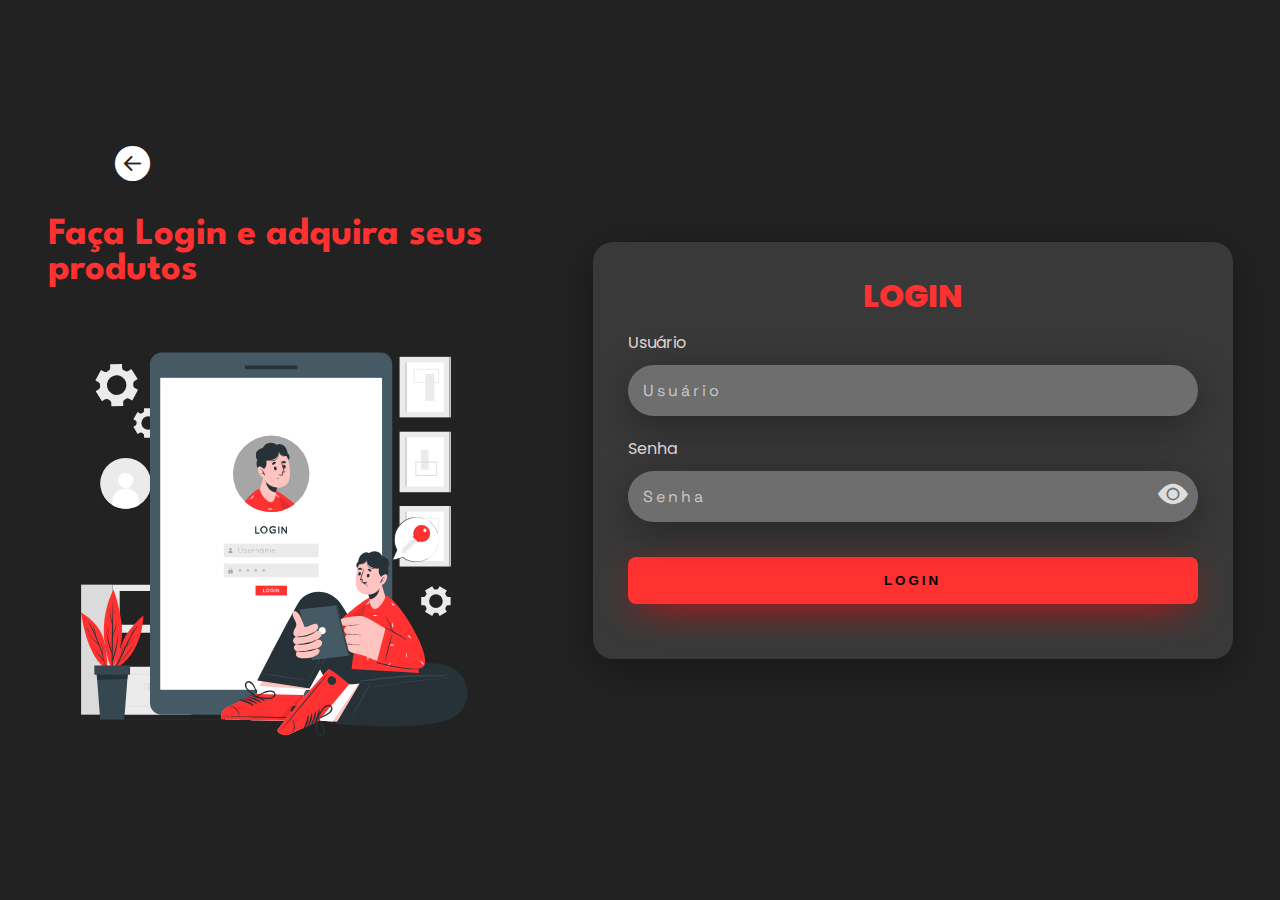
<file: login/login.html>
<!DOCTYPE html>
<html lang="en">
<head>
    <meta charset="UTF-8">
    <meta name="viewport" content="width=device-width, initial-scale=1.0">
    <link rel="stylesheet" href="login.css">
    <title>Login - Doug</title>
</head>
<body>

    <div class="main-login">
        <div class="left-login">
            <a href="/index.html" id="back"><i class="bi bi-arrow-left-circle-fill"></i></a>
            <h1>Faça Login e adquira seus produtos</h1>
            <img src="animated.svg" class="left-login-image" alt="gif-login">
        </div>
        <div class="rigth-login">
            <div class="card-login">
                <h1>LOGIN</h1>
                <div class="text-field">
                    <label for="usuario">Usuário</label>
                    <input type="text" name="usuario" placeholder="Usuário">
                </div>
                <div class="text-field">
                    <label for="senha">Senha</label>
                    <input type="password" name="senha" placeholder="Senha" id="senha">
                    <i class="bi bi-eye-fill" id="btn-senha" onclick="mostrarSenha()"></i>
                </div>
                <button class="btn-login">Login</button>
            </div>
        </div>
    </div>
    <script src="login.js"></script>
</body>
</html>
</file>
<file: login/login.css>
@import url('https://fonts.googleapis.com/css2?family=League+Spartan:wght@800&family=Montserrat+Alternates:wght@600&family=Poppins:wght@700&family=Space+Grotesk:wght@500&display=swap');
@import url("https://cdn.jsdelivr.net/npm/bootstrap-icons@1.11.3/font/bootstrap-icons.min.css");

body{
    margin: 0;
    font-family: 'Poppins', sans-serif;
}

body * {
    box-sizing: border-box;
}

#back{
    font-size: 35px;
    color: white;
    transition: .5s all;
    position: relative;
    right: 4em;
}
#back:hover{
    color: #FF3131;
}

.main-login{
    width: 100vw;
    height: 100vh;
    background: rgb(34, 34, 34);
    display: flex;
    justify-content: space-around;
    align-items: center;
}

.left-login{
    width: 50vh;
    height: 100vh;
    display: flex;
    justify-content: center;
    align-items: center;
    flex-direction: column;
}

.left-login  h1{
    font-family: 'League Spartan', sans-serif;
    font-size: 3vw;
    color: #FF3131;
}

.rigth-login{
    width: 50%;
    height: 100vh;
    display: flex;
    justify-content: center;
    align-items: center;
}

.card-login{
    width: 100%;
    display: flex;
    justify-content: center;
    align-items: center;
    flex-direction: column;
    padding: 30px 35px;
    background: #393939;
    border-radius: 20px;
    box-shadow: 0px 10px 40px #00000056;
}

.card-login > h1{
    color: #FF3131;
    font-weight: 800;
    margin: 0;
}

.text-field{
    width: 100%;
    display: flex;
    flex-direction: column;
    align-items: flex-start;
    justify-content: center;
    margin: 10px;
    position: relative;
}

.text-field i{
    font-size: 30px;
    cursor: pointer;
    position: absolute;
    left: 93%;
    top: 43%;
    color: #dedede;
}

.text-field > input{
    width: 100%;
    border: none;
    border-radius: 30px;
    padding: 15px;
    background: #6e6e6e;
    color: #000000de;
    font-size: 12pt;
    box-shadow: 0px 10px 40px #00000056;
    box-sizing: border-box;
    outline: none;
    letter-spacing: 3px;
    font-family: 'Space Grotesk', sans-serif;

}

.text-field > label{
    color: #fff0f0de;
    margin-bottom: 10px;
}

.text-field > input::placeholder{
    color: #c9c9c9;
}

.btn-login{
    width: 100%;
    padding: 16px 0px;
    margin: 25px;
    border: none;
    border-radius: 8px;
    outline: none;
    text-transform: uppercase;
    font-weight: 800;
    letter-spacing: 3px;
    color: #030304;
    background: #FF3131;
    cursor: pointer;
    transition: .5s all;
    box-shadow: 0px 10px 40px -12px #ff0000;
}

.btn-login:hover{
    background: #c32c2c
}

@media screen and (max-width: 950px){
    .card-login{
        width: 100%;
        height: 70%;
        padding: 50px;
    }
    .main-login{
        flex-direction: column;
        padding: 0;
    }
    .text-field i{
        display: none;
    }
    .left-login{
        display: none;
    }
}

@media screen and (max-width: 600px){
    .main-login{
        flex-direction: column;
    }
    .left-login h1{
        display: none; 
    }
    .left-login{
        width: 100%;
        height: auto;
    }
    .rigth-login{
        width: 100%;
    }
    .left-login-image{
        width: 50vw;
    }
    .card-login{
        width: 90%;
    }
    #back{
        position: relative;
        top: 20px;
    }
    .text-field i{
        display: none;
    }
}
</file>
